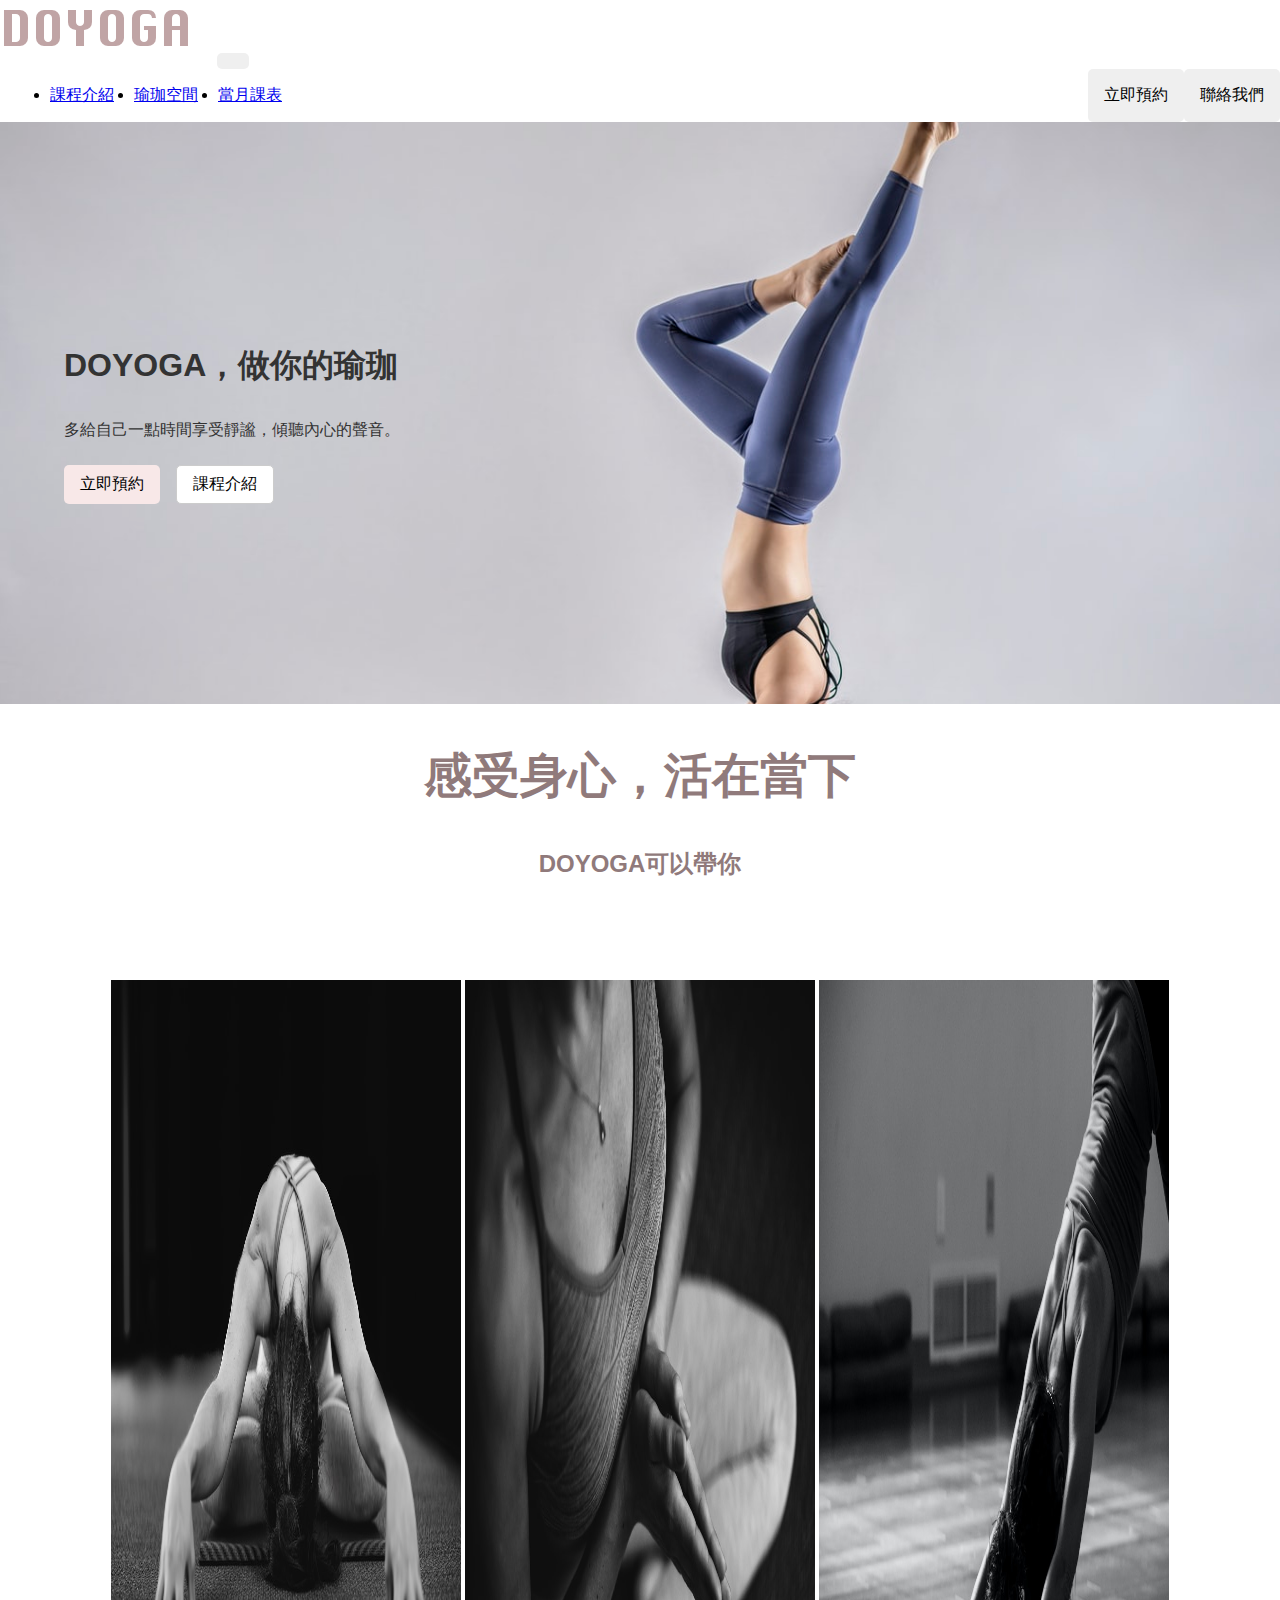
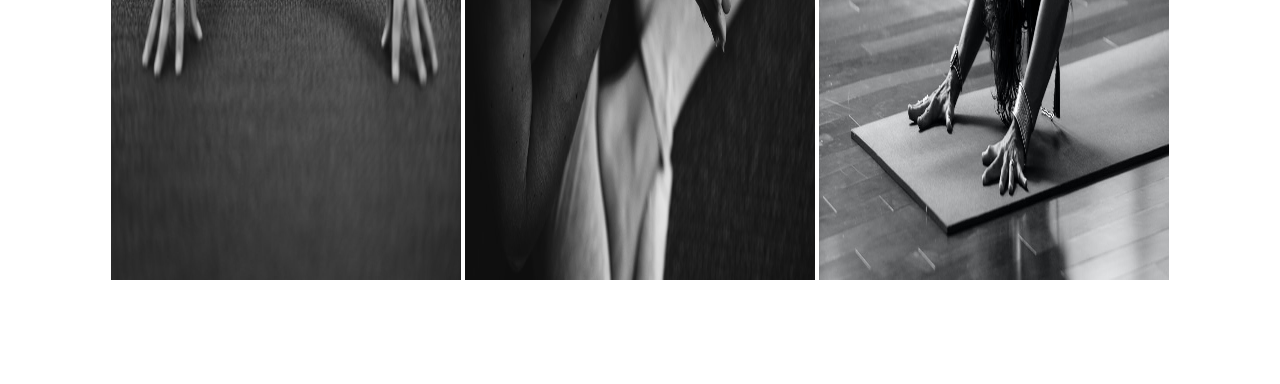
<file: index.html>
<!DOCTYPE html>
<html lang="en">
<head>
    <meta charset="UTF-8">
    <meta name="viewport" content="width=device-width, initial-scale=1.0">
    <title>DOYOGA</title>
    <link rel="stylesheet" href="style.css">
    <link href="https://cdn.jsdelivr.net/npm/bootstrap@5.1.1/dist/css/bootstrap.min.css" rel="stylesheet" integrity="sha384-F3w7mX95PdgyTmZZMECAngseQB83DfGTowi0iMjiWaeVhAn4FJkqJByhZMI3AhiU" crossorigin="anonymous">
    <style>
        .collapse.navbar-collapse {
            display: flex;
            justify-content: center;
        }
        .navbar-nav {
            display: flex;
            justify-content: center;
            margin-right: auto;
        }
        .navbar-text {
            display: flex;
            justify-content: center;
        }
        .navbar-text li {
            display: flex;
        }
        .nav-item {
            margin: 0 10px;
        }
        .navbar-brand {
            margin-right: 20px;
        }
    </style>
</head>
<body>
    <nav class="navbar navbar-expand-lg navbar-light bg-light">
        <div class="container-fluid">
          <a class="navbar-brand" href="#"><img src="img/DOYOGA-logo.png" alt=""></a>
          <button class="navbar-toggler" type="button" data-bs-toggle="collapse" data-bs-target="#navbarText" aria-controls="navbarText" aria-expanded="false" aria-label="Toggle navigation">
            <span class="navbar-toggler-icon"></span>
          </button>
          <div class="collapse navbar-collapse" id="navbarText">
            <ul class="navbar-nav me-auto mb-2 mb-lg-0">
              <li class="nav-item">
                <a class="nav-link active" aria-current="page" href="#">課程介紹</a>
              </li>
              <li class="nav-item">
                <a class="nav-link" href="#">瑜珈空間</a>
              </li>
              <li class="nav-item">
                <a class="nav-link" href="#">當月課表</a>
              </li>
            </ul>
            

            <span class="navbar-text">
                <li>
                    <button type="button" class="btn btn-outline-secondary">立即預約</button>
                    <button type="button" class="btn btn-outline-secondary">聯絡我們</button>
                </li>
            </span>
          </div>
        </div>
      </nav>
      <section class="hero">
        <div class="hero-content">
            <h1>DOYOGA，做你的瑜珈</h1>
            <p>多給自己一點時間享受靜謐，傾聽內心的聲音。</p>
            <div class="buttons">
                <button class="primary-btn">立即預約</button>
                <button class="secondary-btn">課程介紹</button>
            </div>
        </div>
    </section>
    <section class="002">
        <div class="yoga-1">
            <h2>感受身心，活在當下</h2>
            <h3>DOYOGA可以帶你</h3>
        </div>
    </section>

    <div class="page2">
        <img src="img/002.jpeg" class=" rounded img-fluid rounded float-left" alt="..." width="350px" height="900px">
        <img src="img/003.jpeg" class=" rounded img-fluid rounded float-left" alt="..." width="350px" height="900px">
        <img src="img/004.jpeg" class=" rounded img-fluid rounded float-left" alt="..." width="350px" height="900px">
    </div>
    <p></p>









</body>

</html>
</file>
<file: style.css>
body {
    margin: 0;
    padding: 0;
    font-family: Arial, sans-serif;
}

.hero {
    position: relative;
    width: 100%;
    height: 582px;
    overflow: hidden;
    background-image : url('img/001.jpeg' );
    background-size: cover;
    background-position: center;
    background-repeat: no-repeat;
    margin: 0px;
}

.hero-content {
    position: relative;
    max-width: 1280px;
    margin: 0 auto;
    height: 100%;
    display: flex;
    flex-direction: column;
    justify-content: center;
    align-items: flex-start;
    padding: 0 5%;
    color: #333;
}

.hero-content h1 {
    font-size: 2rem;
    font-weight: bold;
    margin-bottom: 1rem;
}

.hero-content p {
    font-size: 1rem;
    margin-bottom: 1.5rem;
}

.buttons {
    display: flex;
    gap: 1rem;
}

button {
    padding: 0.5rem 1rem;
    font-size: 1rem;
    border: none;
    cursor: pointer;
    border-radius: 5px;
}

.primary-btn {
    background-color: #f8e8e8;
    color: #000;
}

.secondary-btn {
    background-color: #fff;
    color: #000;
    border: 1px solid #ccc;
}

@media (max-width: 768px) {
    .hero-content {
        padding: 0 3%;
    }

    .hero-content h1 {
        font-size: 1.5rem;
    }

    .hero-content p {
        font-size: 0.9rem;
    }
}
.yoga-1 h2{
    color:#907a7b;
    border: 10px;
    font-size: 3rem;
    font-weight: 700;
    margin-left: auto;
    margin-right: auto;
    justify-content:center;
    text-align: center;
}
.yoga-1 h3{
    color: #907a7b;
    font-size: 1.5rem;
    text-align: center;
}
.page2{
    margin: 100px;
    text-align: center;
    border-radius: 16px;
}
</file>
